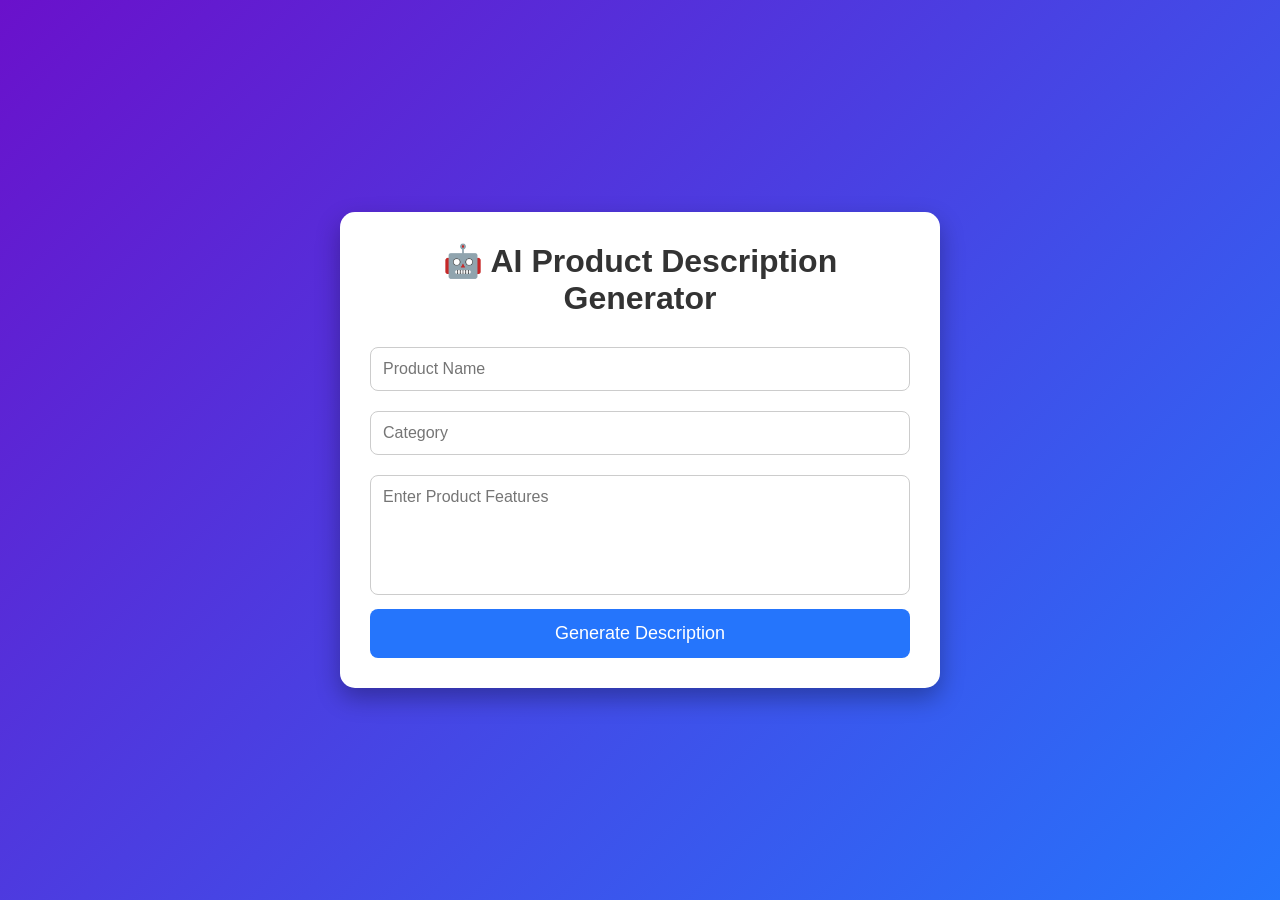
<file: product.html>
<!DOCTYPE html>
<html lang="en">
<head>
<meta charset="UTF-8">
<meta name="viewport" content="width=device-width, initial-scale=1.0">
<title>AI Product Description Generator</title>

<style>

*{
margin:0;
padding:0;
box-sizing:border-box;
font-family:Arial,sans-serif;
}

body{
background:linear-gradient(135deg,#6a11cb,#2575fc);
height:100vh;
display:flex;
justify-content:center;
align-items:center;
}

.container{
width:600px;
background:#fff;
padding:30px;
border-radius:15px;
box-shadow:0 10px 25px rgba(0,0,0,.3);
}

h1{
text-align:center;
margin-bottom:20px;
color:#333;
}

input,textarea{
width:100%;
padding:12px;
margin:10px 0;
border:1px solid #ccc;
border-radius:8px;
font-size:16px;
}

textarea{
height:120px;
resize:none;
}

button{
width:100%;
padding:14px;
font-size:18px;
border:none;
border-radius:8px;
background:#2575fc;
color:white;
cursor:pointer;
transition:.3s;
}

button:hover{
background:#0b5ed7;
}

.loading{
display:none;
margin-top:15px;
text-align:center;
font-weight:bold;
color:#2575fc;
}

.output{
margin-top:20px;
padding:20px;
background:#f5f5f5;
border-radius:10px;
display:none;
white-space:pre-wrap;
line-height:1.6;
}

</style>

</head>
<body>

<div class="container">

<h1>🤖 AI Product Description Generator</h1>

<input
type="text"
id="productName"
placeholder="Product Name">

<input
type="text"
id="productCategory"
placeholder="Category">

<textarea
id="productFeatures"
placeholder="Enter Product Features"></textarea>

<button onclick="generate()">
Generate Description
</button>

<div id="loading" class="loading">
Generating Product Description...
</div>

<div id="output" class="output"></div>

</div>

<script>

async function generate(){

const name=document.getElementById("productName").value;
const category=document.getElementById("productCategory").value;
const features=document.getElementById("productFeatures").value;

if(name=="" || category==""){
alert("Please enter Product Name and Category");
return;
}

document.getElementById("loading").style.display="block";
document.getElementById("output").style.display="none";

try{

const response=await fetch("/api/generate",{

method:"POST",

headers:{
"Content-Type":"application/json"
},

body:JSON.stringify({

productName:name,
productCategory:category,
productFeatures:features

})

});

const data=await response.json();

document.getElementById("loading").style.display="none";

document.getElementById("output").style.display="block";

document.getElementById("output").innerHTML=data.output;

}
catch(error){

document.getElementById("loading").style.display="none";

alert("Error : "+error);

}

}

</script>

</body>
</html>
</file>
